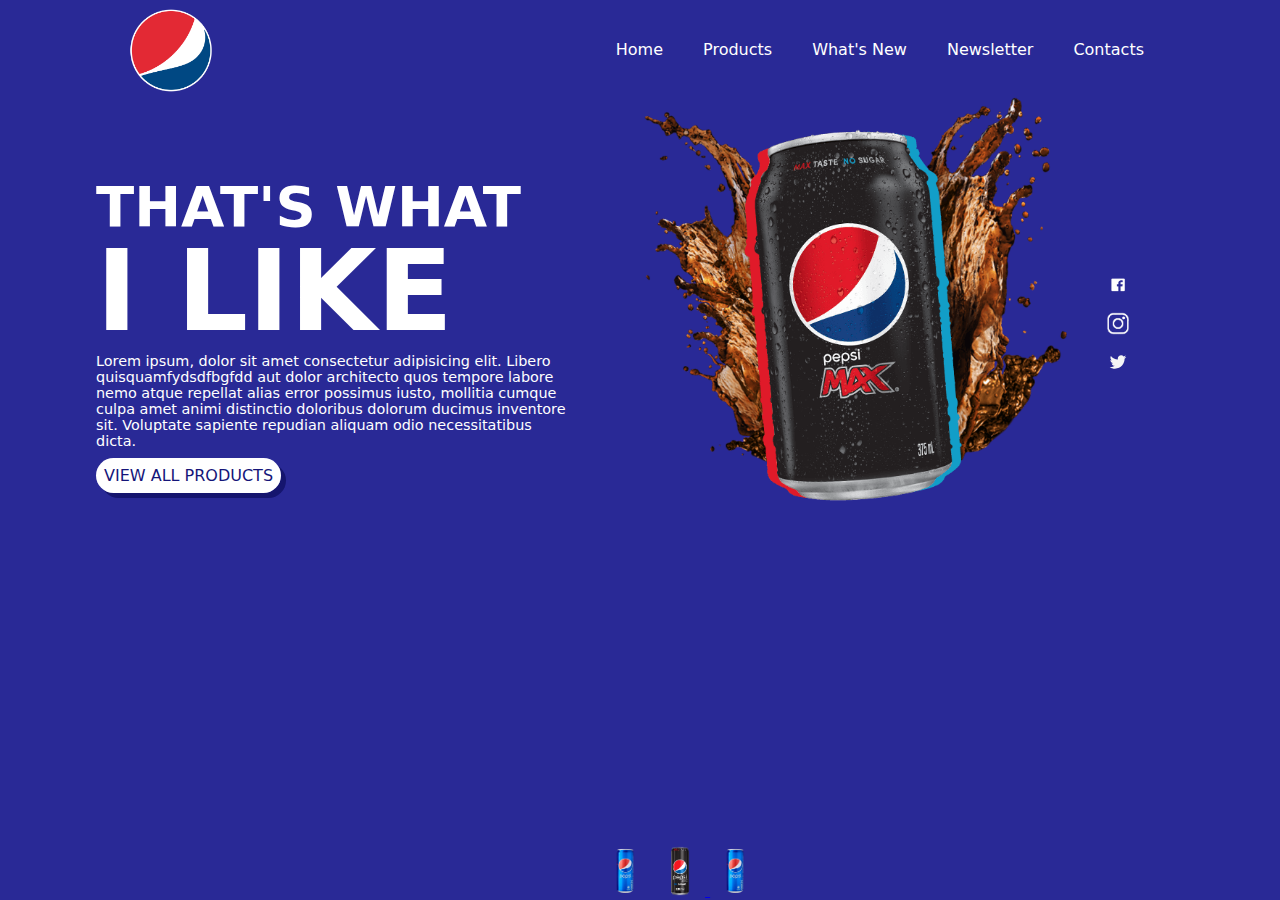
<file: index.html>
<!DOCTYPE html>
<html lang="en">
<head>
 <meta charset="UTF-8">
 <meta http-equiv="X-UA-Compatible" content="IE=edge">
 <meta name="viewport" content="width=device-width, initial-scale=1.0">
 <title>Document</title>
 <link rel="stylesheet" href="index.css">
</head>
<body>
 <div class="container">
  <div class="wrapper wrapper-flex">
   <div class="upper">
    <img src="./pepsi-logo-png-transparent-31.png" class="logo">
    <nav>
     <ul>
      <li><a href="home.html">Home</a></li>
      <li><a href="#">Products</a></li>
      <li><a href="#">What's New</a></li>
      <li><a href="#">Newsletter</a></li>
      <li><a href="#">Contacts</a></li>
     </ul>
    </nav>
   </div>
   <div class="center">
     <div class="lettering">
      <h1 class="wordings">THAT'S WHAT <br> <span class="wordings-bold">I LIKE</span></h1>
      <p class="texting">Lorem ipsum, dolor sit amet consectetur adipisicing elit. Libero quisquamfydsdfbgfdd aut dolor architecto quos tempore labore nemo atque repellat alias error possimus iusto, mollitia cumque culpa amet animi distinctio doloribus dolorum ducimus inventore sit. Voluptate sapiente repudian aliquam odio necessitatibus dicta.</p>
      <a href="#" class="product">VIEW ALL PRODUCTS</a>
     </div>
     <div class="can-display">
      <img src="./images/Pepsi_MAX_hero.png" class="center-img">
     </div>
     <div class="social-link">
      <img src="./facebook-logo-white-removebg-preview.png" class="social-icon">
      <img src="./ins-removebg-preview.png" class="social-icon">
      <img src="./icon/iconizer-Twitter.svg" class="social-icon">
     </div>
   </div>
   <div class="bottom">
      <a href="#" class="btn-left"><img src="./blue_pepsi-removebg-preview.png" class="bottom-image b-imag1"></a> 
      <a href="#" class="btn-center">
        <img src="./black_pepsi-removebg-preview.png" class="bottom-image b-imag2">
      </a> 
      <a href="#" class="btn-right">
        <img src="./blue_pepsi-removebg-preview.png" class="bottom-image b-imag3">
      </a> 
   </div>
  </div>
 </div>
 <script src="index.js"></script>
</body>
</html>
</file>
<file: index.css>
* {
 margin: 0;
 padding: 0;
 box-sizing: border-box;
}
body {
 font-family:system-ui, -apple-system, BlinkMacSystemFont, 'Segoe UI', Roboto, Oxygen, Ubuntu, Cantarell, 'Open Sans', 'Helvetica Neue', sans-serif;

}
.container {
  background-color: rgb(41, 41, 150);
  color: white;
  width: 100%;
  height: 100vh;
}
.logo {
 width: 14%;
}
.center-img {
 width: 100%;
}
.wrapper {
 width: 85%;
 margin: 0 auto;
}
.wrapper-flex {
 display: flex;
 flex-direction: column;
}
.upper {
 display: flex;
 justify-content: space-between;
}
.center {
 display: flex;
 justify-content: space-between;
}
.lettering {
 width: 50%;
 margin-top: 4em;
}
.can-display {
  margin-top: -30px;
 width: 40%;
}
.social-link {
 width: 10%;
 display: flex;
 flex-direction: column;
 justify-content: center;
}



/* TYPOGRAPHY */ 
/* NAV */
nav ul {
 margin-top: 40px;
 list-style: none;
  display: flex;
}
nav ul li {
 margin-right: 40px;
}
nav a {
 text-decoration: none;
 color: white;
 font-weight: 500;
}

.wordings {
 font-size: 3.5rem;
 font-weight: 800;
 line-height: 1.5em;
}
.wordings-bold {
 font-size: 7rem;
}
.texting {
 font-size: .9rem;
 font-weight: 400;
 margin-right: 5em;
 margin-bottom: 1.2em;
}
.product {
 text-decoration: none;
 background-color: white;
 color: rgb(21, 21, 121);
 padding: .5em;
 border-radius: 50px;
 box-shadow: 5px 5px rgb(21, 21, 110);
 transition: .6s;
}
.product:hover {
 background-color: red;
 color: white;
}
.social-icon {
 margin-left: 2em;
 margin-top: 1em;
 width: 20%;
 cursor: pointer;
}
.bottom {
 cursor: pointer;
 position: absolute;
 left: 600px;
 bottom: 0;
}
.bottom-image {
  width: 50px;
  transition: .7s;
}
.bottom-image:hover {
  width: 60px;
}

@media (max-width: 875px) {
  .container {
    width: 100%;
    height: 120vh;
  }
  .upper {
    display: flex;
    flex-direction: column;
    background-color: rgb(23, 23, 71);
  }

  .logo {
    width: 20%;
    position: relative;
    left: 130px;
  }

  nav ul {
    flex-direction: column;
    background-color: rgb(23, 23, 71);
    text-align: center;
    margin-top: 0;
  }

  nav ul li {
    margin-right: 0;
    padding-bottom: .8em;
  }

  nav ul li:hover,
  nav ul li:active {
    background-color: blue;
    margin-right: 0px;
  }

  .center {
    flex-direction: column;
    width: 100%;
  }

  .lettering {
    margin-top: 5em;
    text-align: center;
    width: 100%;
  }

  .can-display {
    display: flex;
    text-align: center;
    order: -1;
    position: relative;
    left: 90px;
    top: 20px;
    width: 40%;
    margin-bottom: -70px;
  }
  .social-link {
    margin-top: 1em;
    position: relative;
    left: 180px;
    flex-direction: row;
    width: 100px;
  }
  .wordings {
    font-size: 1rem;
  }
  .wordings-bold {
    font-size: 2.5rem;
  }
  .texting {
    margin-right: 0;
    font-size: .7rem;
  }
  .social-link {
    flex-direction: row;
  }
  .social-icon {
    margin-left: 1em;
    margin-top: .5em;
    position: relative;
    top: -20px;
    left: -70px;
  }
  .bottom {
    /* position: relative; */
    left: 100px;
  }
  .bottom-image {
    position: relative;
    top: 100px;
    left: 10px;
  }
}
</file>
